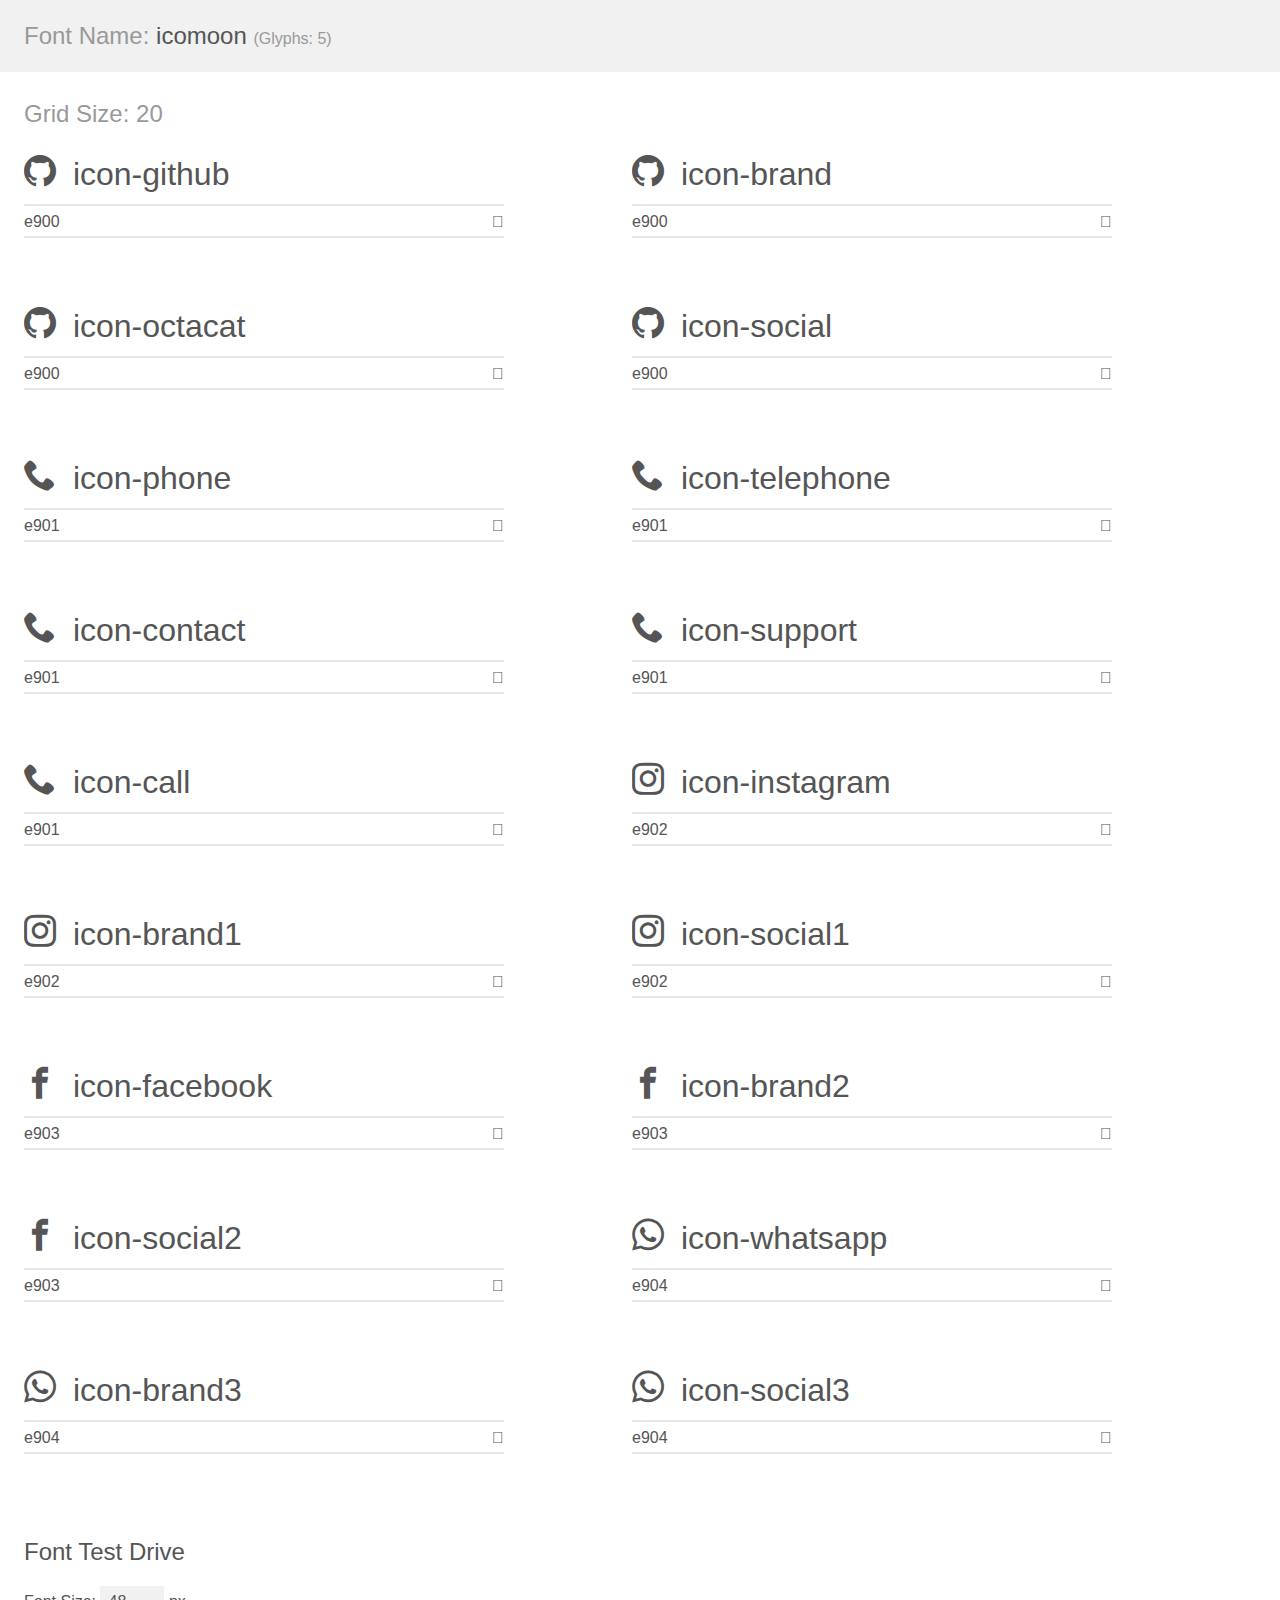
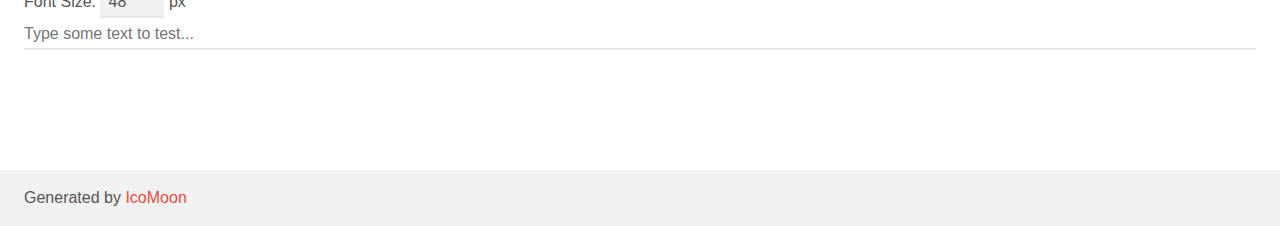
<file: assets/demo.html>
<!doctype html>
<html>
<head>
    <meta charset="utf-8">
    <title>IcoMoon Demo</title>
    <meta name="description" content="An Icon Font Generated By IcoMoon.io">
    <meta name="viewport" content="width=device-width, initial-scale=1">
    <link rel="stylesheet" href="demo-files/demo.css">
    <link rel="stylesheet" href="style.css"></head>
<body>
    <div class="bgc1 clearfix">
        <h1 class="mhmm mvm"><span class="fgc1">Font Name:</span> icomoon <small class="fgc1">(Glyphs:&nbsp;5)</small></h1>
    </div>
    <div class="clearfix mhl ptl">
        <h1 class="mvm mtn fgc1">Grid Size: 20</h1>
        <div class="glyph fs1">
            <div class="clearfix bshadow0 pbs">
                <span class="icon-github"></span>
                <span class="mls"> icon-github</span>
            </div>
            <fieldset class="fs0 size1of1 clearfix hidden-false">
                <input type="text" readonly value="e900" class="unit size1of2" />
                <input type="text" maxlength="1" readonly value="&#xe900;" class="unitRight size1of2 talign-right" />
            </fieldset>
            <div class="fs0 bshadow0 clearfix hidden-true">
                <span class="unit pvs fgc1">liga: </span>
                <input type="text" readonly value="" class="liga unitRight" />
            </div>
        </div>
        <div class="glyph fs1">
            <div class="clearfix bshadow0 pbs">
                <span class="icon-brand"></span>
                <span class="mls"> icon-brand</span>
            </div>
            <fieldset class="fs0 size1of1 clearfix hidden-false">
                <input type="text" readonly value="e900" class="unit size1of2" />
                <input type="text" maxlength="1" readonly value="&#xe900;" class="unitRight size1of2 talign-right" />
            </fieldset>
            <div class="fs0 bshadow0 clearfix hidden-true">
                <span class="unit pvs fgc1">liga: </span>
                <input type="text" readonly value="" class="liga unitRight" />
            </div>
        </div>
        <div class="glyph fs1">
            <div class="clearfix bshadow0 pbs">
                <span class="icon-octacat"></span>
                <span class="mls"> icon-octacat</span>
            </div>
            <fieldset class="fs0 size1of1 clearfix hidden-false">
                <input type="text" readonly value="e900" class="unit size1of2" />
                <input type="text" maxlength="1" readonly value="&#xe900;" class="unitRight size1of2 talign-right" />
            </fieldset>
            <div class="fs0 bshadow0 clearfix hidden-true">
                <span class="unit pvs fgc1">liga: </span>
                <input type="text" readonly value="" class="liga unitRight" />
            </div>
        </div>
        <div class="glyph fs1">
            <div class="clearfix bshadow0 pbs">
                <span class="icon-social"></span>
                <span class="mls"> icon-social</span>
            </div>
            <fieldset class="fs0 size1of1 clearfix hidden-false">
                <input type="text" readonly value="e900" class="unit size1of2" />
                <input type="text" maxlength="1" readonly value="&#xe900;" class="unitRight size1of2 talign-right" />
            </fieldset>
            <div class="fs0 bshadow0 clearfix hidden-true">
                <span class="unit pvs fgc1">liga: </span>
                <input type="text" readonly value="" class="liga unitRight" />
            </div>
        </div>
        <div class="glyph fs1">
            <div class="clearfix bshadow0 pbs">
                <span class="icon-phone"></span>
                <span class="mls"> icon-phone</span>
            </div>
            <fieldset class="fs0 size1of1 clearfix hidden-false">
                <input type="text" readonly value="e901" class="unit size1of2" />
                <input type="text" maxlength="1" readonly value="&#xe901;" class="unitRight size1of2 talign-right" />
            </fieldset>
            <div class="fs0 bshadow0 clearfix hidden-true">
                <span class="unit pvs fgc1">liga: </span>
                <input type="text" readonly value="" class="liga unitRight" />
            </div>
        </div>
        <div class="glyph fs1">
            <div class="clearfix bshadow0 pbs">
                <span class="icon-telephone"></span>
                <span class="mls"> icon-telephone</span>
            </div>
            <fieldset class="fs0 size1of1 clearfix hidden-false">
                <input type="text" readonly value="e901" class="unit size1of2" />
                <input type="text" maxlength="1" readonly value="&#xe901;" class="unitRight size1of2 talign-right" />
            </fieldset>
            <div class="fs0 bshadow0 clearfix hidden-true">
                <span class="unit pvs fgc1">liga: </span>
                <input type="text" readonly value="" class="liga unitRight" />
            </div>
        </div>
        <div class="glyph fs1">
            <div class="clearfix bshadow0 pbs">
                <span class="icon-contact"></span>
                <span class="mls"> icon-contact</span>
            </div>
            <fieldset class="fs0 size1of1 clearfix hidden-false">
                <input type="text" readonly value="e901" class="unit size1of2" />
                <input type="text" maxlength="1" readonly value="&#xe901;" class="unitRight size1of2 talign-right" />
            </fieldset>
            <div class="fs0 bshadow0 clearfix hidden-true">
                <span class="unit pvs fgc1">liga: </span>
                <input type="text" readonly value="" class="liga unitRight" />
            </div>
        </div>
        <div class="glyph fs1">
            <div class="clearfix bshadow0 pbs">
                <span class="icon-support"></span>
                <span class="mls"> icon-support</span>
            </div>
            <fieldset class="fs0 size1of1 clearfix hidden-false">
                <input type="text" readonly value="e901" class="unit size1of2" />
                <input type="text" maxlength="1" readonly value="&#xe901;" class="unitRight size1of2 talign-right" />
            </fieldset>
            <div class="fs0 bshadow0 clearfix hidden-true">
                <span class="unit pvs fgc1">liga: </span>
                <input type="text" readonly value="" class="liga unitRight" />
            </div>
        </div>
        <div class="glyph fs1">
            <div class="clearfix bshadow0 pbs">
                <span class="icon-call"></span>
                <span class="mls"> icon-call</span>
            </div>
            <fieldset class="fs0 size1of1 clearfix hidden-false">
                <input type="text" readonly value="e901" class="unit size1of2" />
                <input type="text" maxlength="1" readonly value="&#xe901;" class="unitRight size1of2 talign-right" />
            </fieldset>
            <div class="fs0 bshadow0 clearfix hidden-true">
                <span class="unit pvs fgc1">liga: </span>
                <input type="text" readonly value="" class="liga unitRight" />
            </div>
        </div>
        <div class="glyph fs1">
            <div class="clearfix bshadow0 pbs">
                <span class="icon-instagram"></span>
                <span class="mls"> icon-instagram</span>
            </div>
            <fieldset class="fs0 size1of1 clearfix hidden-false">
                <input type="text" readonly value="e902" class="unit size1of2" />
                <input type="text" maxlength="1" readonly value="&#xe902;" class="unitRight size1of2 talign-right" />
            </fieldset>
            <div class="fs0 bshadow0 clearfix hidden-true">
                <span class="unit pvs fgc1">liga: </span>
                <input type="text" readonly value="" class="liga unitRight" />
            </div>
        </div>
        <div class="glyph fs1">
            <div class="clearfix bshadow0 pbs">
                <span class="icon-brand1"></span>
                <span class="mls"> icon-brand1</span>
            </div>
            <fieldset class="fs0 size1of1 clearfix hidden-false">
                <input type="text" readonly value="e902" class="unit size1of2" />
                <input type="text" maxlength="1" readonly value="&#xe902;" class="unitRight size1of2 talign-right" />
            </fieldset>
            <div class="fs0 bshadow0 clearfix hidden-true">
                <span class="unit pvs fgc1">liga: </span>
                <input type="text" readonly value="" class="liga unitRight" />
            </div>
        </div>
        <div class="glyph fs1">
            <div class="clearfix bshadow0 pbs">
                <span class="icon-social1"></span>
                <span class="mls"> icon-social1</span>
            </div>
            <fieldset class="fs0 size1of1 clearfix hidden-false">
                <input type="text" readonly value="e902" class="unit size1of2" />
                <input type="text" maxlength="1" readonly value="&#xe902;" class="unitRight size1of2 talign-right" />
            </fieldset>
            <div class="fs0 bshadow0 clearfix hidden-true">
                <span class="unit pvs fgc1">liga: </span>
                <input type="text" readonly value="" class="liga unitRight" />
            </div>
        </div>
        <div class="glyph fs1">
            <div class="clearfix bshadow0 pbs">
                <span class="icon-facebook"></span>
                <span class="mls"> icon-facebook</span>
            </div>
            <fieldset class="fs0 size1of1 clearfix hidden-false">
                <input type="text" readonly value="e903" class="unit size1of2" />
                <input type="text" maxlength="1" readonly value="&#xe903;" class="unitRight size1of2 talign-right" />
            </fieldset>
            <div class="fs0 bshadow0 clearfix hidden-true">
                <span class="unit pvs fgc1">liga: </span>
                <input type="text" readonly value="" class="liga unitRight" />
            </div>
        </div>
        <div class="glyph fs1">
            <div class="clearfix bshadow0 pbs">
                <span class="icon-brand2"></span>
                <span class="mls"> icon-brand2</span>
            </div>
            <fieldset class="fs0 size1of1 clearfix hidden-false">
                <input type="text" readonly value="e903" class="unit size1of2" />
                <input type="text" maxlength="1" readonly value="&#xe903;" class="unitRight size1of2 talign-right" />
            </fieldset>
            <div class="fs0 bshadow0 clearfix hidden-true">
                <span class="unit pvs fgc1">liga: </span>
                <input type="text" readonly value="" class="liga unitRight" />
            </div>
        </div>
        <div class="glyph fs1">
            <div class="clearfix bshadow0 pbs">
                <span class="icon-social2"></span>
                <span class="mls"> icon-social2</span>
            </div>
            <fieldset class="fs0 size1of1 clearfix hidden-false">
                <input type="text" readonly value="e903" class="unit size1of2" />
                <input type="text" maxlength="1" readonly value="&#xe903;" class="unitRight size1of2 talign-right" />
            </fieldset>
            <div class="fs0 bshadow0 clearfix hidden-true">
                <span class="unit pvs fgc1">liga: </span>
                <input type="text" readonly value="" class="liga unitRight" />
            </div>
        </div>
        <div class="glyph fs1">
            <div class="clearfix bshadow0 pbs">
                <span class="icon-whatsapp"></span>
                <span class="mls"> icon-whatsapp</span>
            </div>
            <fieldset class="fs0 size1of1 clearfix hidden-false">
                <input type="text" readonly value="e904" class="unit size1of2" />
                <input type="text" maxlength="1" readonly value="&#xe904;" class="unitRight size1of2 talign-right" />
            </fieldset>
            <div class="fs0 bshadow0 clearfix hidden-true">
                <span class="unit pvs fgc1">liga: </span>
                <input type="text" readonly value="" class="liga unitRight" />
            </div>
        </div>
        <div class="glyph fs1">
            <div class="clearfix bshadow0 pbs">
                <span class="icon-brand3"></span>
                <span class="mls"> icon-brand3</span>
            </div>
            <fieldset class="fs0 size1of1 clearfix hidden-false">
                <input type="text" readonly value="e904" class="unit size1of2" />
                <input type="text" maxlength="1" readonly value="&#xe904;" class="unitRight size1of2 talign-right" />
            </fieldset>
            <div class="fs0 bshadow0 clearfix hidden-true">
                <span class="unit pvs fgc1">liga: </span>
                <input type="text" readonly value="" class="liga unitRight" />
            </div>
        </div>
        <div class="glyph fs1">
            <div class="clearfix bshadow0 pbs">
                <span class="icon-social3"></span>
                <span class="mls"> icon-social3</span>
            </div>
            <fieldset class="fs0 size1of1 clearfix hidden-false">
                <input type="text" readonly value="e904" class="unit size1of2" />
                <input type="text" maxlength="1" readonly value="&#xe904;" class="unitRight size1of2 talign-right" />
            </fieldset>
            <div class="fs0 bshadow0 clearfix hidden-true">
                <span class="unit pvs fgc1">liga: </span>
                <input type="text" readonly value="" class="liga unitRight" />
            </div>
        </div>
    </div>

    <!--[if gt IE 8]><!-->
    <div class="mhl clearfix mbl">
        <h1>Font Test Drive</h1>
        <label>
            Font Size: <input id="fontSize" type="number" class="textbox0 mbm"
            min="8" value="48" />
            px
        </label>
        <input id="testText" type="text" class="phl size1of1 mvl"
        placeholder="Type some text to test..." value=""/>
        <div id="testDrive" class="icon-" style="font-family: icomoon">&nbsp;
        </div>
    </div>
    <!--<![endif]-->
    <div class="bgc1 clearfix">
        <p class="mhl">Generated by <a href="https://icomoon.io/app">IcoMoon</a></p>
    </div>

    <script src="demo-files/demo.js"></script>
</body>
</html>
</file>
<file: assets/demo-files/demo.css>
body {
  padding: 0;
  margin: 0;
  font-family: sans-serif;
  font-size: 1em;
  line-height: 1.5;
  color: #555;
  background: #fff;
}
h1 {
  font-size: 1.5em;
  font-weight: normal;
}
small {
  font-size: .66666667em;
}
a {
  color: #e74c3c;
  text-decoration: none;
}
a:hover, a:focus {
  box-shadow: 0 1px #e74c3c;
}
.bshadow0, input {
  box-shadow: inset 0 -2px #e7e7e7;
}
input:hover {
  box-shadow: inset 0 -2px #ccc;
}
input, fieldset {
  font-family: sans-serif;
  font-size: 1em;
  margin: 0;
  padding: 0;
  border: 0;
}
input {
  color: inherit;
  line-height: 1.5;
  height: 1.5em;
  padding: .25em 0;
}
input:focus {
  outline: none;
  box-shadow: inset 0 -2px #449fdb;
}
.glyph {
  font-size: 16px;
  width: 15em;
  padding-bottom: 1em;
  margin-right: 4em;
  margin-bottom: 1em;
  float: left;
  overflow: hidden;
}
.liga {
  width: 80%;
  width: calc(100% - 2.5em);
}
.talign-right {
  text-align: right;
}
.talign-center {
  text-align: center;
}
.bgc1 {
  background: #f1f1f1;
}
.fgc1 {
  color: #999;
}
.fgc0 {
  color: #000;
}
p {
  margin-top: 1em;
  margin-bottom: 1em;
}
.mvm {
  margin-top: .75em;
  margin-bottom: .75em;
}
.mtn {
  margin-top: 0;
}
.mtl, .mal {
  margin-top: 1.5em;
}
.mbl, .mal {
  margin-bottom: 1.5em;
}
.mal, .mhl {
  margin-left: 1.5em;
  margin-right: 1.5em;
}
.mhmm {
  margin-left: 1em;
  margin-right: 1em;
}
.mls {
  margin-left: .25em;
}
.ptl {
  padding-top: 1.5em;
}
.pbs, .pvs {
  padding-bottom: .25em;
}
.pvs, .pts {
  padding-top: .25em;
}
.unit {
  float: left;
}
.unitRight {
  float: right;
}
.size1of2 {
  width: 50%;
}
.size1of1 {
  width: 100%;
}
.clearfix:before, .clearfix:after {
  content: " ";
  display: table;
}
.clearfix:after {
  clear: both;
}
.hidden-true {
  display: none;
}
.textbox0 {
  width: 3em;
  background: #f1f1f1;
  padding: .25em .5em;
  line-height: 1.5;
  height: 1.5em;
}
#testDrive {
  display: block;
  padding-top: 24px;
  line-height: 1.5;
}
.fs0 {
  font-size: 16px;
}
.fs1 {
  font-size: 32px;
}
</file>
<file: assets/style.css>
@font-face {
  font-family: 'icomoon';
  src:  url('fonts/icomoon.eot?c1xkiy');
  src:  url('fonts/icomoon.eot?c1xkiy#iefix') format('embedded-opentype'),
    url('fonts/icomoon.ttf?c1xkiy') format('truetype'),
    url('fonts/icomoon.woff?c1xkiy') format('woff'),
    url('fonts/icomoon.svg?c1xkiy#icomoon') format('svg');
  font-weight: normal;
  font-style: normal;
  font-display: block;
}

[class^="icon-"], [class*=" icon-"] {
  /* use !important to prevent issues with browser extensions that change fonts */
  font-family: 'icomoon' !important;
  speak: never;
  font-style: normal;
  font-weight: normal;
  font-variant: normal;
  text-transform: none;
  line-height: 1;

  /* Better Font Rendering =========== */
  -webkit-font-smoothing: antialiased;
  -moz-osx-font-smoothing: grayscale;
}

.icon-github:before {
  content: "\e900";
}
.icon-brand:before {
  content: "\e900";
}
.icon-octacat:before {
  content: "\e900";
}
.icon-social:before {
  content: "\e900";
}
.icon-phone:before {
  content: "\e901";
}
.icon-telephone:before {
  content: "\e901";
}
.icon-contact:before {
  content: "\e901";
}
.icon-support:before {
  content: "\e901";
}
.icon-call:before {
  content: "\e901";
}
.icon-instagram:before {
  content: "\e902";
}
.icon-brand1:before {
  content: "\e902";
}
.icon-social1:before {
  content: "\e902";
}
.icon-facebook:before {
  content: "\e903";
}
.icon-brand2:before {
  content: "\e903";
}
.icon-social2:before {
  content: "\e903";
}
.icon-whatsapp:before {
  content: "\e904";
}
.icon-brand3:before {
  content: "\e904";
}
.icon-social3:before {
  content: "\e904";
}
</file>
